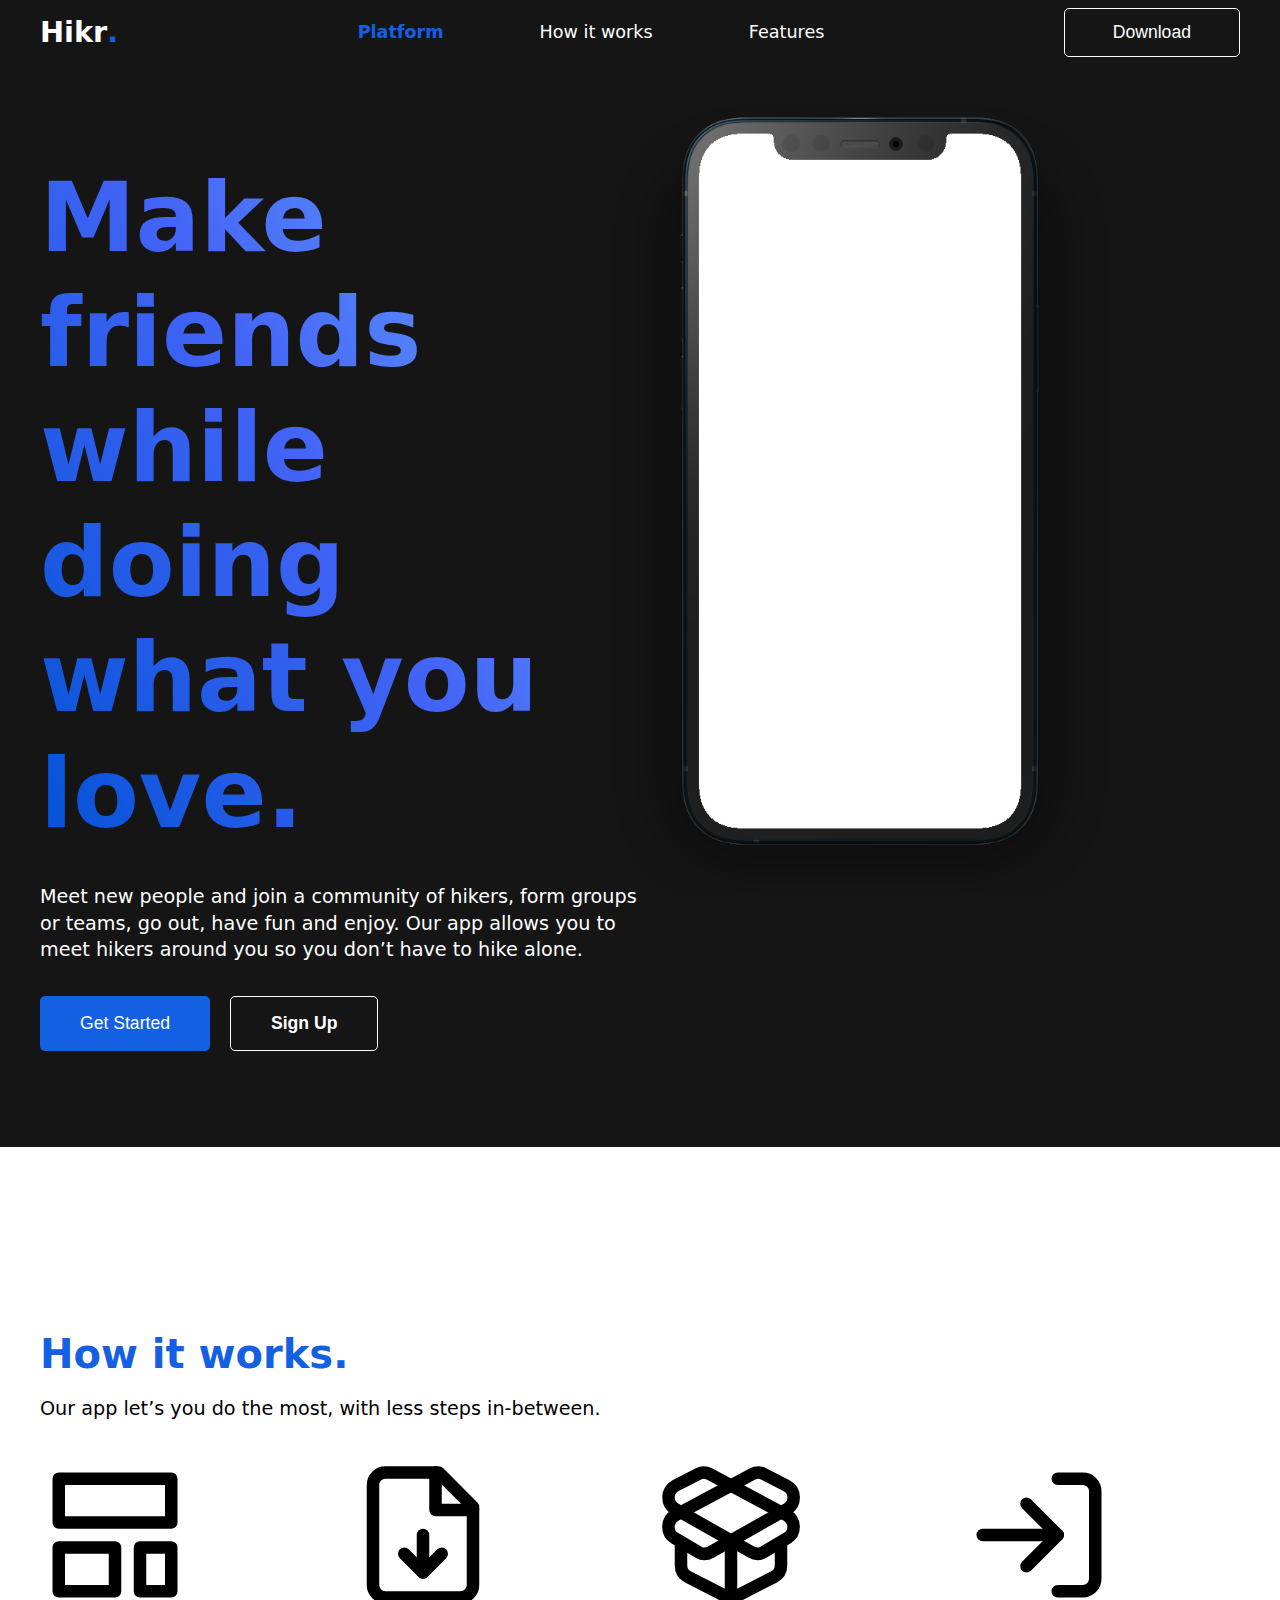
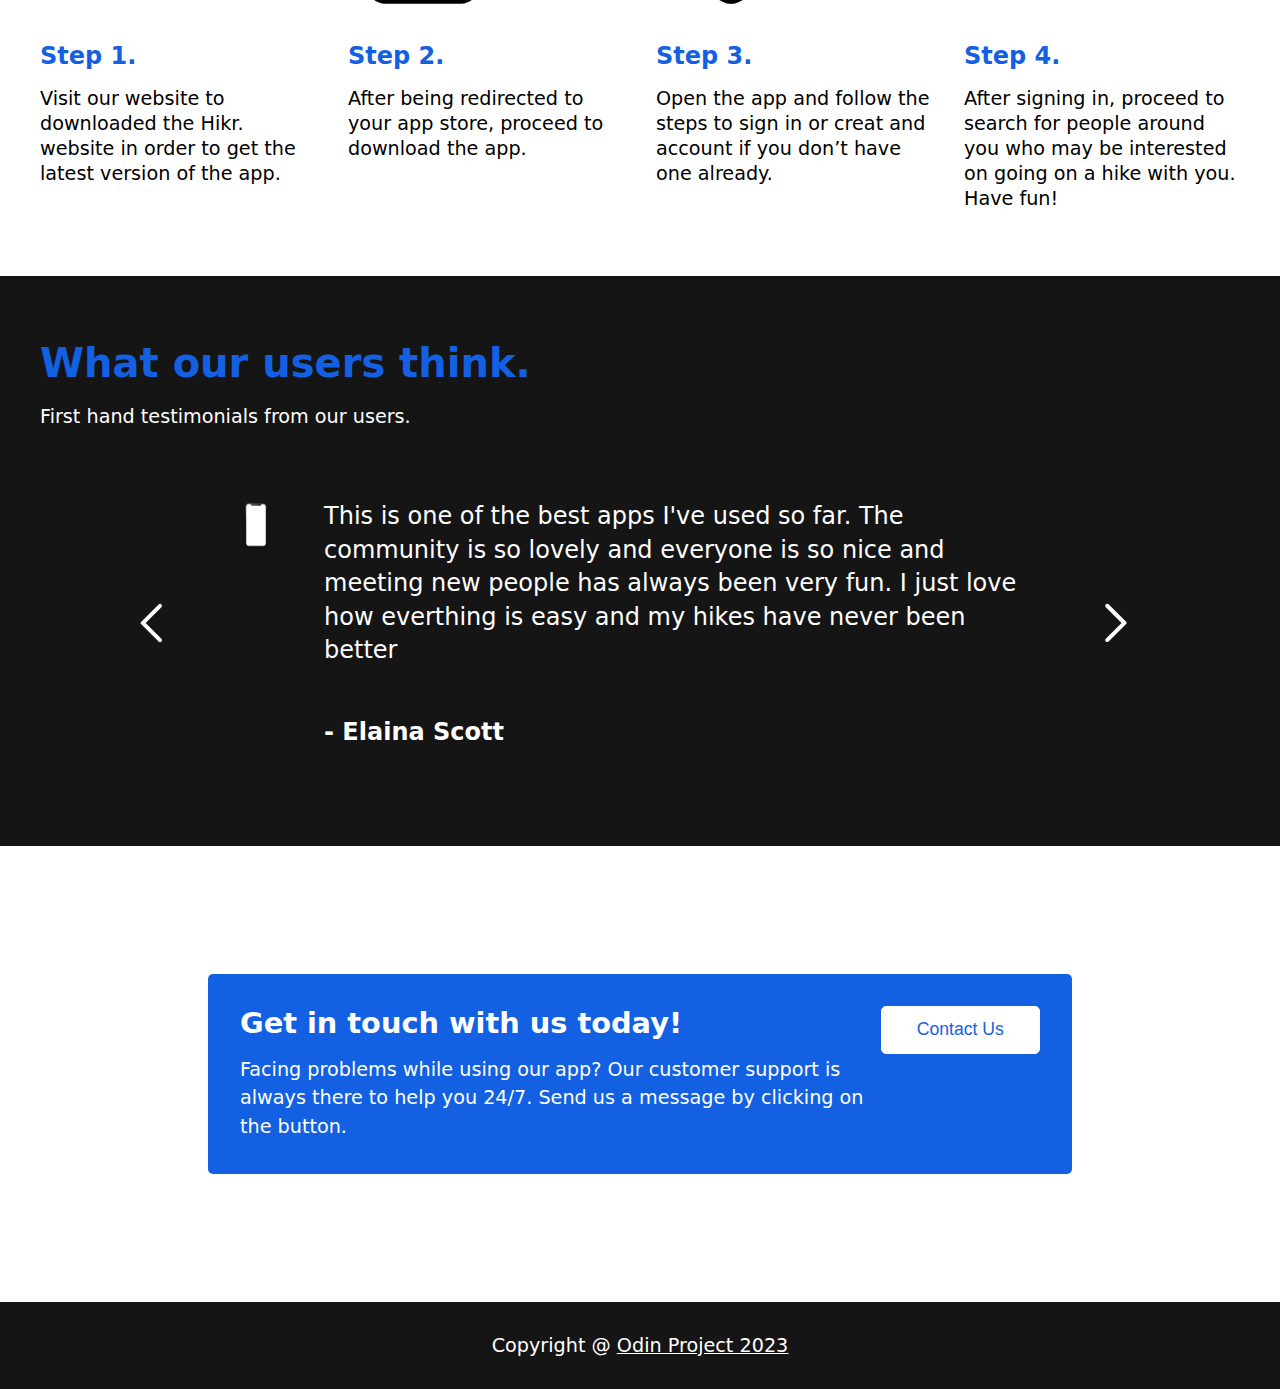
<file: index.html>
<!DOCTYPE html>
<html lang="en">
  <head>
    <meta charset="UTF-8" />
    <meta http-equiv="X-UA-Compatible" content="IE=edge" />
    <meta name="viewport" content="width=device-width, initial-scale=1.0" />
    <link rel="stylesheet" href="styles.css" />
    <title>Hikr. - Meet, Greet, Hike</title>
  </head>
  <body>
    <nav class="hero-navigation">
      <div class="nav-container">
        <div class="nav">
          <div class="logo">Hikr<span>.</span></div>
          <div class="links">
            <ul>
              <li class="selected">Platform</li>
              <li>How it works</li>
              <li>Features</li>
            </ul>
          </div>
          <div>
            <button class="download-btn">Download</button>
          </div>
        </div>
      </div>
      <div class="hero">
        <div class="hero-container">
          <div class="text">
            <div class="main-text">
              <h1>Make friends while doing what you love.</h1>
            </div>
            <div class="sub-text">
              <p>
                Meet new people and join a community of hikers, form groups or
                teams, go out, have fun and enjoy. Our app allows you to meet
                hikers around you so you don’t have to hike alone.
              </p>
            </div>
            <div class="btns">
              <button class="get-started">Get Started</button>
              <button class="signup">Sign Up</button>
            </div>
          </div>
          <div class="iphone-img">
            <img
              src="images/Iphone.png"
              alt="Image of app on an iPhone screen"
            />
          </div>
        </div>
      </div>
    </nav>
    <!-- Hero section ends here. -->

    <section class="works-container">
      <div class="main-container">
        <div class="heading">
          <h2>How it works.</h2>
          <p>Our app let’s you do the most, with less steps in-between.</p>
        </div>
        <div class="steps-container">
          <div class="steps step1">
            <img src="images/layout-template.svg" alt="Visit our website" />
            <h3>Step 1.</h3>
            <p>
              Visit our website to downloaded the Hikr. website in order to get
              the latest version of the app.
            </p>
          </div>
          <div class="steps step2">
            <img src="images/file-down.svg" alt="download icon" />
            <h3>Step 2.</h3>
            <p>
              After being redirected to your app store, proceed to download the
              app.
            </p>
          </div>
          <div class="steps step3">
            <img src="images/package-open.svg" alt="Open icon" />
            <h3>Step 3.</h3>
            <p>
              Open the app and follow the steps to sign in or creat and account
              if you don’t have one already.
            </p>
          </div>
          <div class="steps step4">
            <img src="images/log-in.svg" alt="Log in icon" />
            <h3>Step 4.</h3>
            <p>
              After signing in, proceed to search for people around you who may
              be interested on going on a hike with you. Have fun!
            </p>
          </div>
        </div>
      </div>
    </section> <!-- How it works section -->

    <section class="testimonials">
      <div class="test-container">
        <div class="main-title">
          <h2>What our users think.</h2>
          <p>First hand testimonials from our users.</p>
        </div>
        <div class="testimonial-card">
          <div class="slide-card">
            <div class="arrows"><svg xmlns="http://www.w3.org/2000/svg" height="48" viewBox="0 96 960 960" width="48"><path d="M372 948 21 597q-5-5-7-10t-2-11q0-6 2-11t7-10l351-351q11-11 28-11t28 11q12 12 12 28.5T428 261L113 576l315 315q12 12 11.5 28.5T428 947q-12 12-28.5 12T372 948Z"/></svg></div>

            <div class="cards__testimony">
                <img
                src="images/Iphone.png"
                alt=""
                width="50"
                height="50"
                border-radius="50px"
              />
              <div class="testimony">
                <p>This is one of the best apps I've used so far. The community is so lovely and everyone is so nice and meeting new people has always been very fun. I just love how everthing is easy and my hikes have never been better</p>
                <p class="username">- Elaina Scott</p>
              </div>
            </div>
              
            <div class="arrows"><svg xmlns="http://www.w3.org/2000/svg" height="48" viewBox="0 96 960 960" width="48"><path d="M276 945q-11-12-11.5-28t11.5-28l315-315-315-315q-11-11-11.5-27.5T276 203q11-12 27.5-12.5T332 202l351 351q5 5 7 10t2 11q0 6-2 11t-7 10L332 946q-11 11-27.5 11T276 945Z"/></svg></div>
            </div>
          </div>
        </div>
      </div>
    </section>

    <section class="call-to-action">
        <div class="cta-container">
            <div class="rhs">
                <h3>Get in touch with us today!</h3>
                <p>Facing problems while using our app? Our customer support is always there to help you 24/7. Send us a message by clicking on the button.</p>
            </div>
            <div>
                <button class="cta-btn">Contact Us</button>
            </div>
        </div>
    </section>

    <footer>
        <p>Copyright @ <span><a href="http://theodinproject.com" target="_blank">Odin Project 2023</a></span></p>
    </footer>

  </body>
</html>
</file>
<file: styles.css>
*,
*::before,
*::after {
  margin: 0;
  padding: 0;
}

html {
  box-sizing: border-box;
  font-family: "Paralucent", system-ui, sans-serif;
}

.hero-navigation {
  background-color: #151515;
  /* color: #fff; */
}

/* Navigation styles */
.nav-container {
  display: flex;
  justify-content: center;
  background-color: #151515;
  color: #fff;
}

.nav {
  display: flex;
  justify-content: space-between;
  flex-wrap: wrap;
  width: 1200px;
  padding: 0.5rem 0;
}

.links,
.logo,
.download-btn {
  display: flex;
  align-items: center;
  font-size: 1.1rem;
}

.links ul {
  display: flex;
  list-style-type: none;
  gap: 6rem;
}

.selected {
  color: #1361e2;
  font-weight: 600;
}

li:hover {
  color: #1361e2;
  cursor: pointer;
  transition: 0.2s all ease-in;
}

.logo {
  font-size: 1.8rem;
  font-weight: 800;
}

.logo span {
  color: #1361e2;
}

.download-btn {
  border: 1px solid #fff;
  background-color: transparent;
  color: #fff;
  padding: 0.8rem 3rem;
  font-size: 1.1rem;
  border-radius: 5px;
}

.download-btn:hover {
  background-color: #fff;
  border-radius: 5px;
  color: #1361e2;
  transition: 0.2s all ease-in;
}

/* Hero text/image styles */

.hero {
  display: flex;
  justify-content: center;
}

.hero-container {
  display: flex;
  width: 1200px;
}

.text {
  line-height: 1.2;
  width: 600px;
  padding: 6rem 0;
  color: #fff;
}

.main-text {
  font-weight: 800;
  font-size: 3rem;
  padding-bottom: 2rem;
  background: linear-gradient(to right, #5433ff, #20bdff, #a5fecb);
  -webkit-background-clip: text;
  background-clip: text;
  color: transparent;
}

@supports (background-clip: text) {
  .main-text {
    background-image: linear-gradient(60deg, #0052d4, #4364f7, #6fb1fc);
    background-clip: text;
    color: transparent;
  }
}

.sub-text {
  font-weight: 400;
  font-size: 1.2rem;
  padding-bottom: 2rem;
  line-height: 1.4;
}

.iphone-img img {
  position: absolute;
  right: 120px;
  width: 600px;
}

.btns {
  display: flex;
  gap: 20px;
}

.get-started {
  border: none;
  background-color: #1361e2;
  padding: 1rem 2.5rem;
  color: #fff;
  font-size: 1.1rem;
  border-radius: 5px;
}

.get-started:hover {
  /* background-color: #fff; */
  background: linear-gradient(to right, #5433ff, #20bdff, #a5fecb);
  color: #fff;
  transition: 0.3s all ease-in;
}

.signup {
  border: 1px solid #fff;
  background-color: transparent;
  padding: 1rem 2.5rem;
  color: #fff;
  font-size: 1.1rem;
  border-radius: 5px;
  font-weight: 600;
}

.signup:hover {
  /* border: 1px solid #1361e2; */
  background-color: #fff;
  color: #1361e2;
  transition: 0.2s all ease-in;
}

/* How it works -- styles */
.works-container {
  display: flex;
  justify-content: center;
  margin-top: 120px;
  padding: 4rem 0;
}

.main-container {
  display: flex;
  flex-direction: column;
  width: 1200px;
}

.heading h2 {
  font-size: 2.5rem;
  color: #1361e2;
  font-weight: 800;
  padding-bottom: 1.2rem;
}

.heading p {
  font-size: 1.2rem;
  padding-bottom: 2.5rem;
}

.steps-container {
  display: flex;
  justify-content: flex-start;
  flex-wrap: wrap;
  gap: 2rem;
}

.steps {
  display: flex;
  flex-direction: column;
  flex: 1;
}

.steps h3 {
  font-weight: 800;
  font-size: 1.5rem;
  color: #1361e2;
  padding-bottom: 1.1rem;
}

.steps p {
  font-size: 1.2rem;
  line-height: 1.3;
}

.steps img {
  width: 150px;
  color: #1361e2;
  padding-bottom: 2rem;
}

/* Testimonial section */

.testimonials {
  display: flex;
  justify-content: center;
  background-color: #151515;
  color: #fff;
  padding: 4rem 0;
}

.test-container {
  width: 1200px;
  display: flex;
  flex-direction: column;
}

.main-title h2 {
  font-size: 2.5rem;
  color: #1361e2;
  font-weight: 800;
  padding-bottom: 1.2rem;
}

.main-title p {
  font-size: 1.2rem;
  padding-bottom: 2.5rem;
}

.testimonial-card {
  display: flex;
  justify-content: center;
}

.cards__testimony {
  display: flex;
  gap: 50px;
}

.slide-card {
  display: flex;
  align-items: center;
  gap: 50px;
  width: 1000px;
  padding: 2rem 0;
  font-weight: 300;
}

.slide-card p {
  font-size: 1.5rem;
  line-height: 1.4;
}

.username {
  padding-top: 3rem;
  font-size: 1.2rem;
  font-weight: 600;
}

.arrows {
  fill: #fff;
}

/* Call to action styles */

.call-to-action {
  display: flex;
  justify-content: center;
  background-color: linear-gradient(to right, #fc28f5, #4364f7);
  padding: 8rem 0;
}

.cta-container {
  display: flex;
  align-items: flex-start;
  gap: 1rem;

  width: 800px;
  padding: 2rem;
  background-color: #1361e2;
  border-radius: 5px;
  color: #fff;
}

.rhs h3 {
  padding-bottom: 1rem;
  font-size: 1.8rem;
}

.rhs p {
  font-size: 1.2rem;
  line-height: 1.5;
}

.cta-btn {
  font-size: 1.1rem;
  white-space: nowrap;
  border: none;
  padding: 0.8rem 2.2rem;
  border-radius: 5px;
  background-color: #fff;
  border: 1px solid #fff;
  color: #1361e2;
}

.cta-btn:hover {
  color: #fff;
  background-color: transparent;
  border: 1px solid #fff;
}

/* Footer styles */

footer {
  display: flex;
  justify-content: center;
  background-color: #151515;
  color: #fff;
  padding: 2rem 0;
  font-size: 1.2rem;
}

footer span {
  text-decoration: underline;
}

span a {
  color: #fff;
  cursor: pointer;
}
</file>
